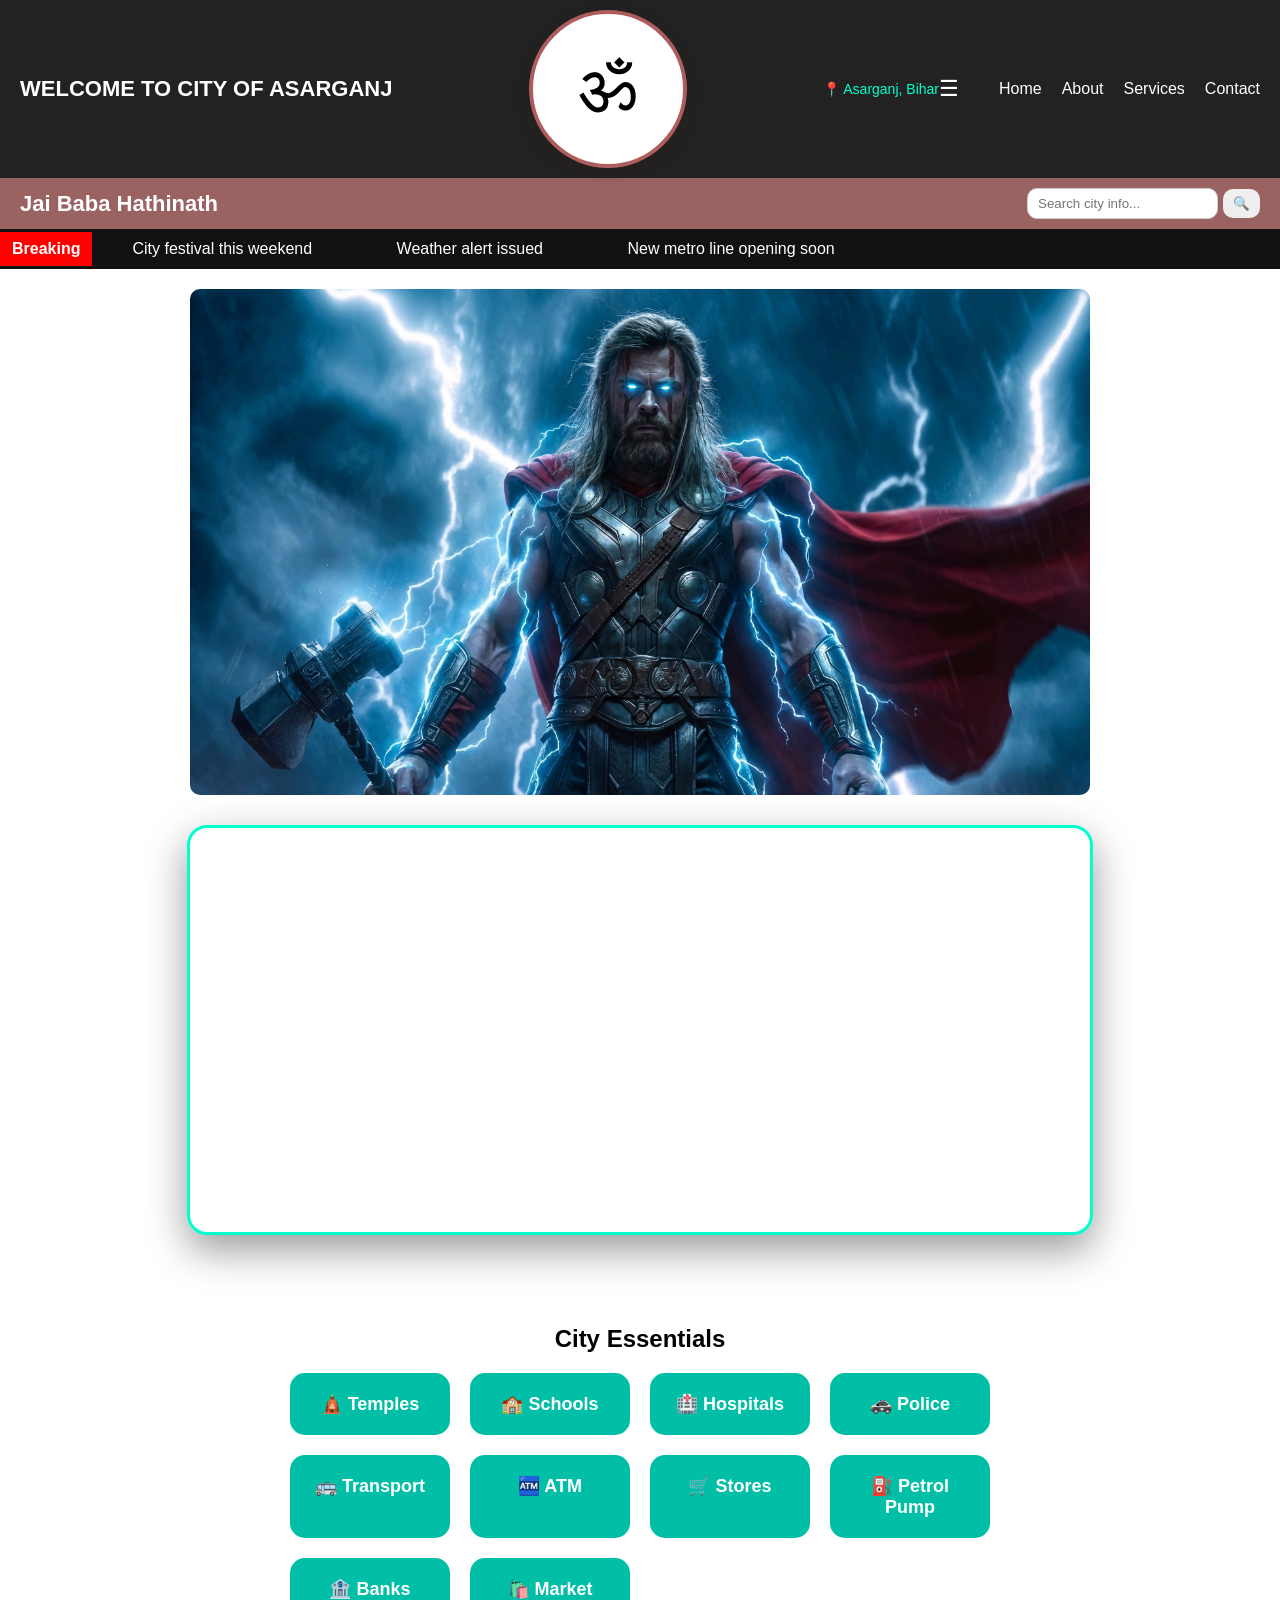
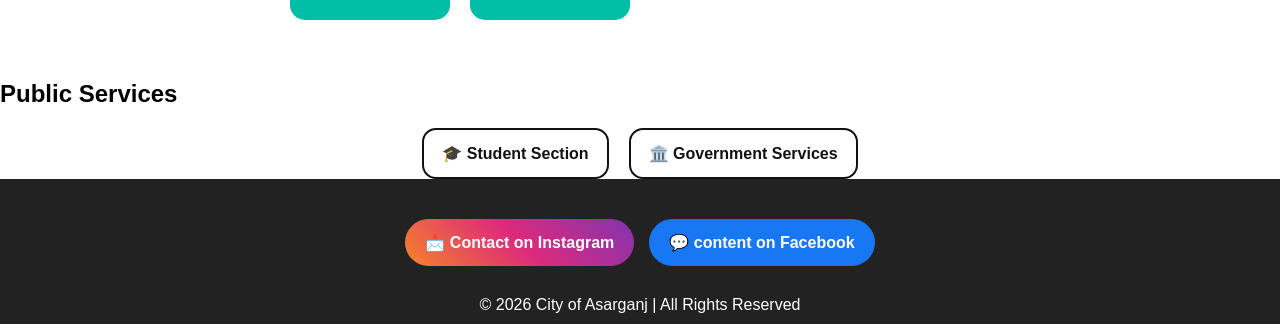
<file: index.html>
<!DOCTYPE html>
<html lang="en">
<head>
    <meta charset="UTF-8">
    <title>City of Asarganj - Official Website</title>

    <meta name="description" content="Asarganj city information, temples, schools, hospitals, maps, etc.">
    <meta name="keywords" content="Asarganj, city, temples, schools, hospitals, Bihar">

    <link rel="stylesheet" href="style.css">
</head>
<body>

<!-- LOADING SCREEN -->
<div id="loader">
    <div class="spinner"></div>
    <p>Loading City Info...</p>
</div>

<!-- MAIN CONTENT -->
<div id="content">

<!-- MAIN NAVBAR -->
<nav class="navbar">
    <div class="logo">WELCOME TO CITY OF ASARGANJ</div>

    <div class="shivay">ॐ</div>

    <div class="location">📍 Asarganj, Bihar</div>

    <div class="menu-icon" onclick="toggleMenu()">☰</div>

    <ul class="nav-links" id="navLinks">
        <li><a href="#">Home</a></li>
        <li><a href="#">About</a></li>
        <li><a href="#">Services</a></li>
        <li><a href="#">Contact</a></li>
    </ul>
</nav>

<!-- SECOND NAVBAR -->
<nav class="navset1">
    <div class="logos">Jai Baba Hathinath</div>

    <div class="search-box">
        <input type="text" placeholder="Search city info...">
        <button>🔍</button>
    </div>
</nav>

<!-- NEWS TICKER -->
<div class="news-ticker">
    <span class="label">Breaking</span>
    <div class="ticker">
        <span>City festival this weekend</span>
        <span>Weather alert issued</span>
        <span>New metro line opening soon</span>
    </div>
</div>

<!-- SLIDER -->
<div class="slider">
    <div class="slides">
        <img src="photo1.jpg" alt="City Photo 1">
        <img src="photo2.jpg" alt="City Photo 2">
        <img src="photo3.jpg" alt="City Photo 3">
        <img src="photo4.jpg" alt="City Photo 4">
    </div>
</div>

<!-- MAP -->
<div class="map-box">
    <iframe
        src="https://www.google.com/maps?q=asarganj&output=embed"
        loading="lazy">
    </iframe>
</div>

<!-- CITY ESSENTIALS -->
<section class="templates">
    <h2>City Essentials</h2>

    <div class="template-grid">
        <a href="temples.html" class="template-btn">🛕 Temples</a>
        <a href="schools.html" class="template-btn">🏫 Schools</a>
        <a href="hospitals.html" class="template-btn">🏥 Hospitals</a>
        <a href="police.html" class="template-btn">🚓 Police</a>
        <a href="transport.html" class="template-btn">🚌 Transport</a>
        <a href="atm.html" class="template-btn">🏧 ATM</a>
        <a href="stores.html" class="template-btn">🛒 Stores</a>
        <a href="petrol.html" class="template-btn">⛽ Petrol Pump</a>
        <a href="banks.html" class="template-btn">🏦 Banks</a>
        <a href="market.html" class="template-btn">🛍️ Market</a>
    </div>
</section>

<!-- STUDENT & GOVERNMENT SECTION -->
<section class="sections">
    <h2>Public Services</h2>

    <div class="section-container">
        <a href="student.html" class="section-btn">🎓 Student Section</a>
        <a href="government.html" class="section-btn">🏛️ Government Services</a>
        
    </div>
</section>


<!-- FOOTER -->
<footer>
    <div class="dm-buttons">
  <a href="https://www.instagram.com/direct/t/your_instagram_id" target="_blank" class="dm-btn insta">
    📩 Contact on Instagram
  </a>

  <a href="https://www.facebook.com/messages/t/your_facebook_id" target="_blank" class="dm-btn fb">
    💬 content on Facebook
  </a>
</div>

    © 2026 City of Asarganj | All Rights Reserved
</footer>

</div>

<!-- BASIC SCRIPT -->
<script>
    window.onload = function () {
        document.getElementById("loader").style.display = "none";
        document.getElementById("content").style.display = "block";
    };

    function toggleMenu() {
        document.getElementById("navLinks").classList.toggle("show");
    }
</script>

</body>
</html>
</file>
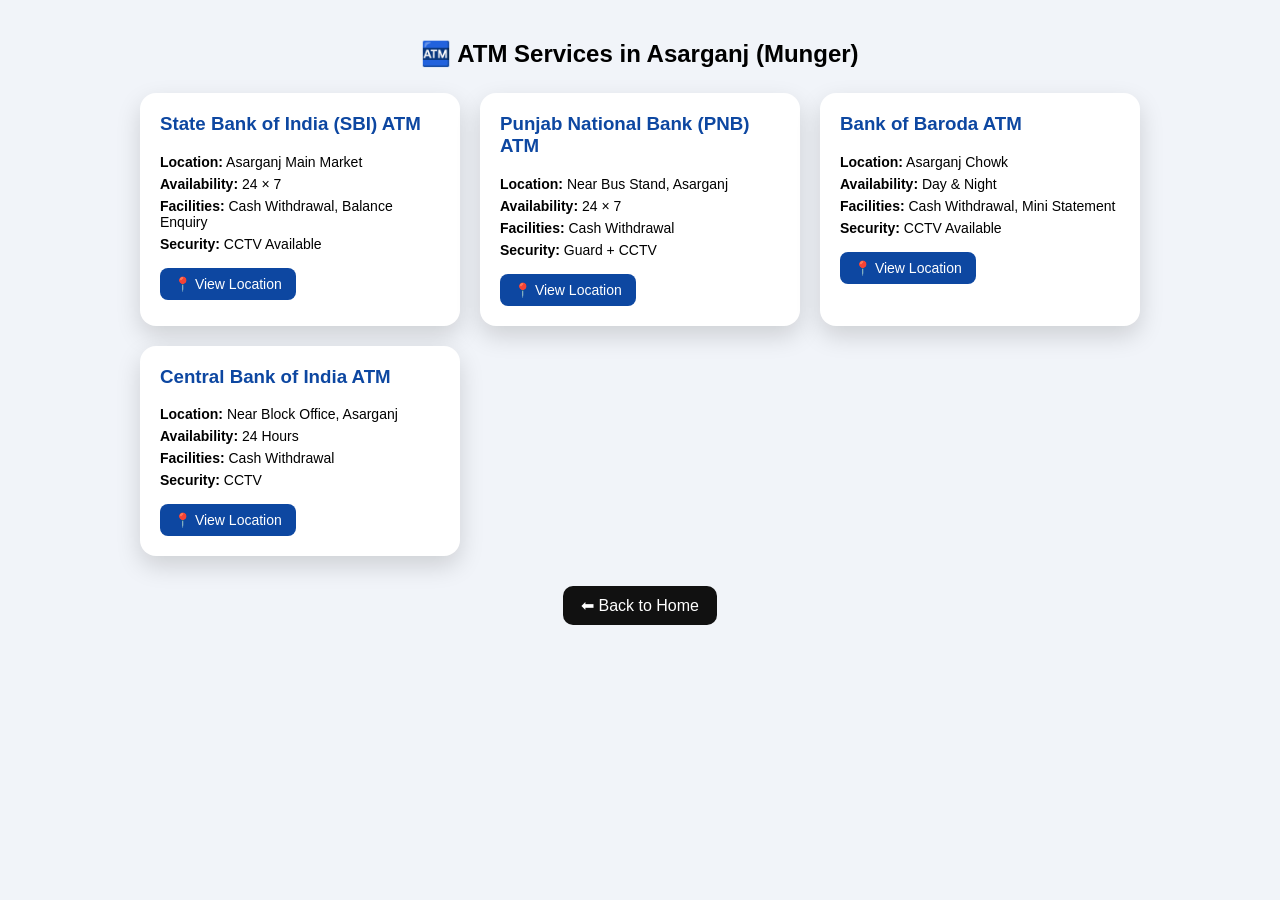
<file: atm.html>
<!DOCTYPE html>
<html lang="en">
<head>
<meta charset="UTF-8">
<title>ATM Services | Asarganj, Munger</title>
<link rel="stylesheet" href="atm.css">
</head>
<body>

<h2 class="page-title">🏧 ATM Services in Asarganj (Munger)</h2>

<div class="atm-list">

  <!-- ATM 1 -->
  <div class="atm-card">
    <h3>State Bank of India (SBI) ATM</h3>
    <p><strong>Location:</strong> Asarganj Main Market</p>
    <p><strong>Availability:</strong> 24 × 7</p>
    <p><strong>Facilities:</strong> Cash Withdrawal, Balance Enquiry</p>
    <p><strong>Security:</strong> CCTV Available</p>

    <a href="https://www.google.com/maps?q=SBI+ATM+Asarganj+Munger+Bihar"
       target="_blank" class="map-btn">📍 View Location</a>
  </div>

  <!-- ATM 2 -->
  <div class="atm-card">
    <h3>Punjab National Bank (PNB) ATM</h3>
    <p><strong>Location:</strong> Near Bus Stand, Asarganj</p>
    <p><strong>Availability:</strong> 24 × 7</p>
    <p><strong>Facilities:</strong> Cash Withdrawal</p>
    <p><strong>Security:</strong> Guard + CCTV</p>

    <a href="https://www.google.com/maps?q=PNB+ATM+Asarganj+Munger+Bihar"
       target="_blank" class="map-btn">📍 View Location</a>
  </div>

  <!-- ATM 3 -->
  <div class="atm-card">
    <h3>Bank of Baroda ATM</h3>
    <p><strong>Location:</strong> Asarganj Chowk</p>
    <p><strong>Availability:</strong> Day & Night</p>
    <p><strong>Facilities:</strong> Cash Withdrawal, Mini Statement</p>
    <p><strong>Security:</strong> CCTV Available</p>

    <a href="https://www.google.com/maps?q=Bank+of+Baroda+ATM+Asarganj+Bihar"
       target="_blank" class="map-btn">📍 View Location</a>
  </div>

  <!-- ATM 4 -->
  <div class="atm-card">
    <h3>Central Bank of India ATM</h3>
    <p><strong>Location:</strong> Near Block Office, Asarganj</p>
    <p><strong>Availability:</strong> 24 Hours</p>
    <p><strong>Facilities:</strong> Cash Withdrawal</p>
    <p><strong>Security:</strong> CCTV</p>

    <a href="https://www.google.com/maps?q=Central+Bank+ATM+Asarganj+Munger"
       target="_blank" class="map-btn">📍 View Location</a>
  </div>

</div>

<a href="index.html" class="back-btn">⬅ Back to Home</a>

</body>
</html>
</file>
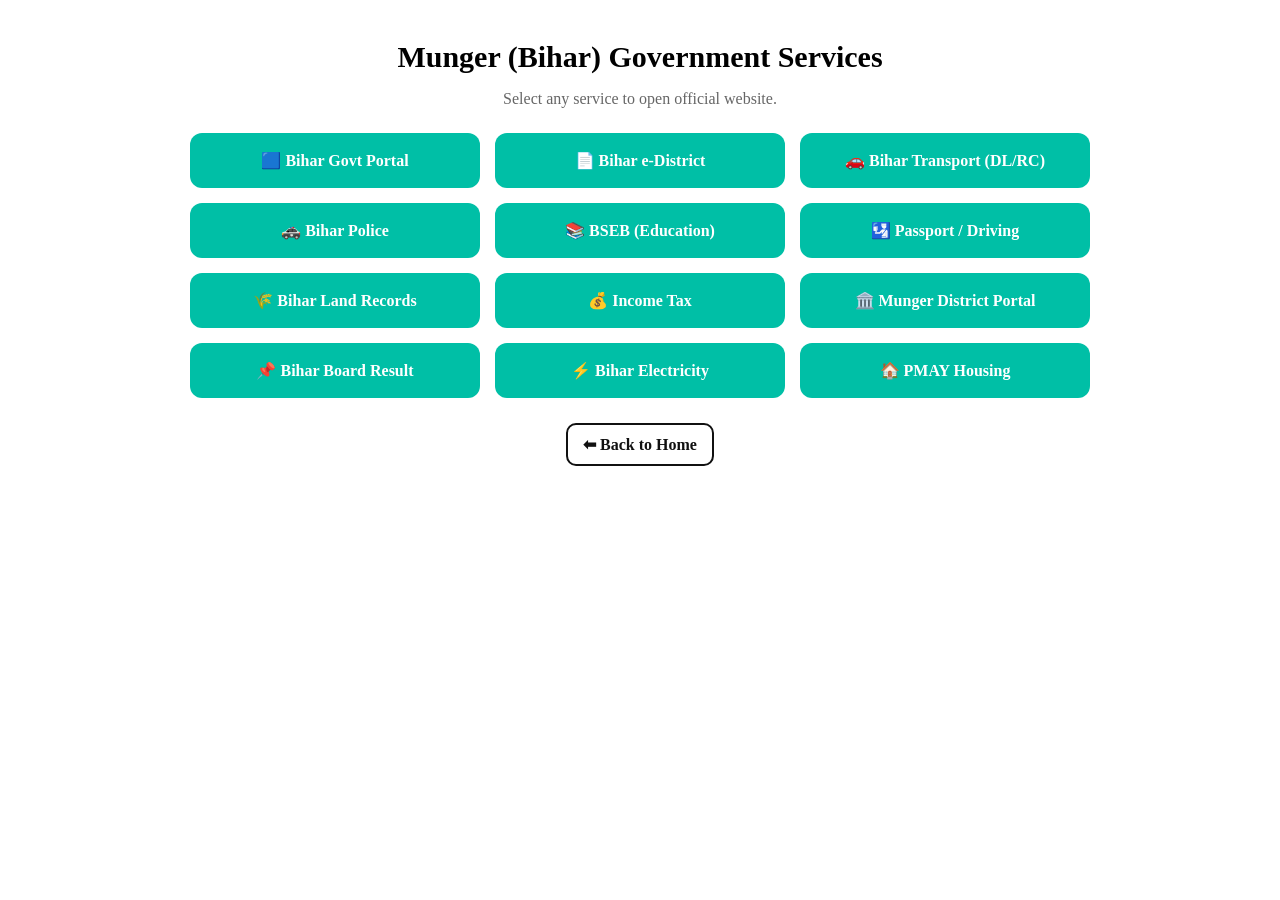
<file: government.html>
<!DOCTYPE html>
<html lang="en">
<head>
  <meta charset="UTF-8">
  <title>Munger Government Services</title>
  <link rel="stylesheet" href="gov-style.css">
</head>
<body>

<div class="gov-container">
  <h1>Munger (Bihar) Government Services</h1>
  <p>Select any service to open official website.</p>

  <div class="gov-grid">

    <a class="gov-btn" href="https://bihar.gov.in/" target="_blank">🟦 Bihar Govt Portal</a>
    <a class="gov-btn" href="https://edistrict.bihar.gov.in/" target="_blank">📄 Bihar e-District</a>
    <a class="gov-btn" href="https://bihartransport.gov.in/" target="_blank">🚗 Bihar Transport (DL/RC)</a>
    <a class="gov-btn" href="https://biharpolice.bihar.gov.in/" target="_blank">🚓 Bihar Police</a>
    <a class="gov-btn" href="https://www.bsebinteredu.in/" target="_blank">📚 BSEB (Education)</a>
    <a class="gov-btn" href="https://parivahan.gov.in/" target="_blank">🛂 Passport / Driving</a>
    <a class="gov-btn" href="https://biharbhumi.bihar.gov.in/" target="_blank">🌾 Bihar Land Records</a>
    <a class="gov-btn" href="https://www.incometax.gov.in/" target="_blank">💰 Income Tax</a>
    <a class="gov-btn" href="https://munger.nic.in/" target="_blank">🏛️ Munger District Portal</a>
    <a class="gov-btn" href="https://www.bsebinteredu.in/" target="_blank">📌 Bihar Board Result</a>
    <a class="gov-btn" href="https://energy.bih.nic.in/" target="_blank">⚡ Bihar Electricity</a>
    <a class="gov-btn" href="https://pmaymis.gov.in/" target="_blank">🏠 PMAY Housing</a>

  </div>

  <a class="back-btn" href="index.html">⬅ Back to Home</a>
</div>

</body>
</html>
</file>
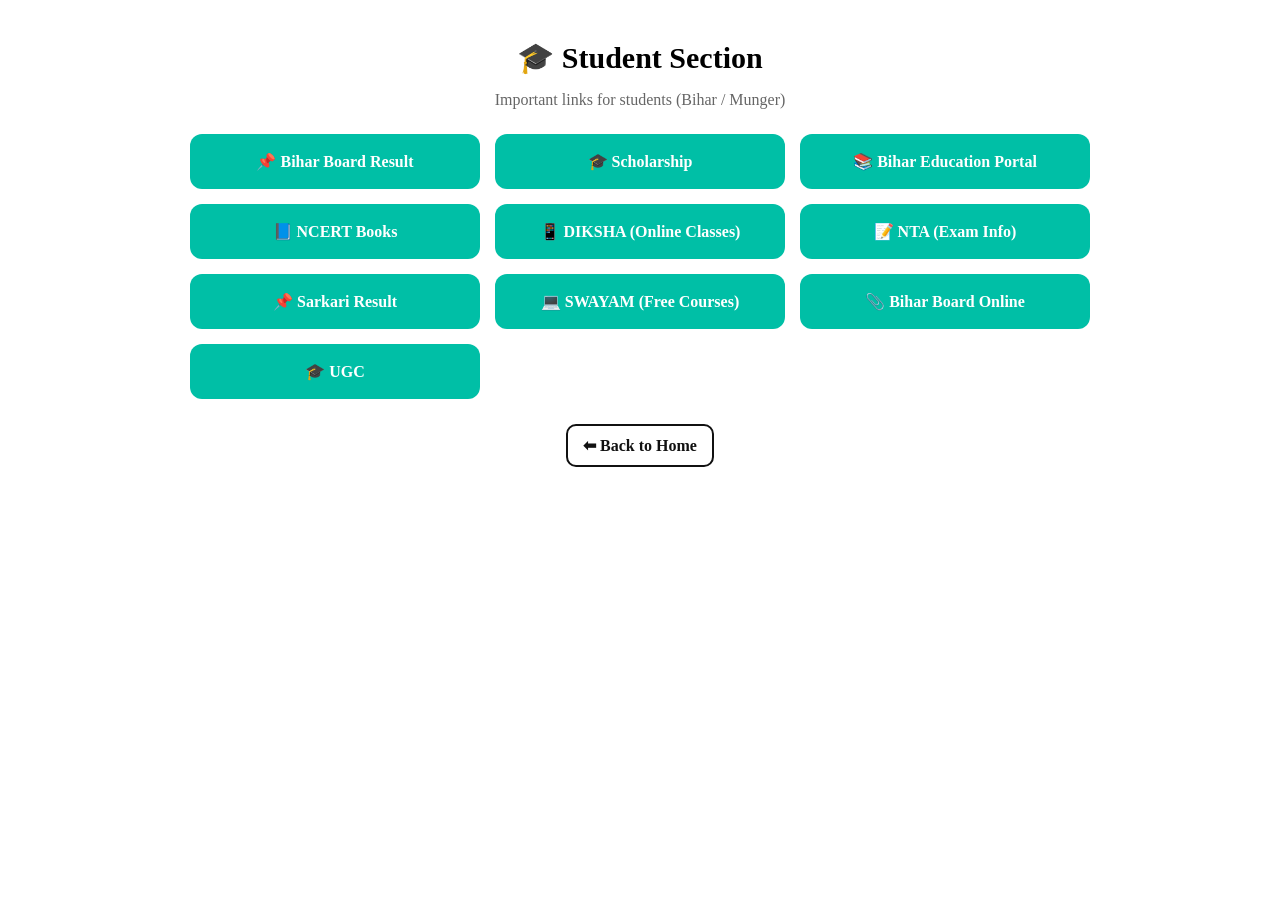
<file: student.html>
<!DOCTYPE html>
<html lang="en">
<head>
  <meta charset="UTF-8">
  <title>Student Section - City of Asarganj</title>
  <link rel="stylesheet" href="student-style.css">
</head>
<body>

<div class="student-container">
  <h1>🎓 Student Section</h1>
  <p>Important links for students (Bihar / Munger)</p>

  <div class="student-grid">

    <a class="student-btn" href="https://biharboardonline.bihar.gov.in/" target="_blank">📌 Bihar Board Result</a>
    <a class="student-btn" href="https://www.bsebscholarship.com/" target="_blank">🎓 Scholarship</a>
    <a class="student-btn" href="https://www.educationbihar.com/" target="_blank">📚 Bihar Education Portal</a>
    <a class="student-btn" href="https://www.ncert.nic.in/" target="_blank">📘 NCERT Books</a>
    <a class="student-btn" href="https://www.diksha.gov.in/" target="_blank">📱 DIKSHA (Online Classes)</a>
    <a class="student-btn" href="https://www.nta.ac.in/" target="_blank">📝 NTA (Exam Info)</a>
    <a class="student-btn" href="https://www.sarkariresult.com/" target="_blank">📌 Sarkari Result</a>
    <a class="student-btn" href="https://www.swayam.gov.in/" target="_blank">💻 SWAYAM (Free Courses)</a>
    <a class="student-btn" href="https://biharboardonline.bihar.gov.in/" target="_blank">📎 Bihar Board Online</a>
    <a class="student-btn" href="https://www.ugc.ac.in/" target="_blank">🎓 UGC</a>

  </div>

  <a class="back-btn" href="index.html">⬅ Back to Home</a>
</div>

</body>
</html>
</file>
<file: style.css>
body {
    margin: 0;
    font-family: Arial, sans-serif;
}

/* ====== NAVBAR ====== */
.navbar {
    display: flex;
    justify-content: space-between;
    align-items: center;
    background-color: #222;
    padding: 10px 20px;
}

.logo {
    color: #fff;
    font-size: 22px;
    font-weight: bold;
}

.nav-links {
    list-style: none;
    display: flex;
    gap: 20px;
}

.nav-links li a {
    color: white;
    text-decoration: none;
    font-size: 16px;
}

.nav-links li a:hover {
    color: #00ffcc;
}

.menu-icon {
    color: #fff;
    font-size: 22px;
    cursor: pointer;
}

/* ====== LOCATION ====== */
.location {
    color: #00ffcc;
    font-size: 14px;
}

/* ====== SECOND NAVBAR ====== */
.navset1 {
    display: flex;
    justify-content: space-between;
    align-items: center;
    padding: 10px 20px;
    background: #9b6262;
}

.logos {
    color: #fff;
    font-size: 22px;
    font-weight: bold;
}

.search-box {
    display: flex;
    align-items: center;
}

.search-box input {
    padding: 7px 10px;
    border-radius: 10px;
    border: 1px solid #ccc;
}

.search-box button {
    padding: 7px 10px;
    border-radius: 10px;
    border: none;
    cursor: pointer;
    margin-left: 5px;
}

/* ====== NEWS TICKER ====== */
.news-ticker {
    display: flex;
    align-items: center;
    background: #111;
    color: white;
    overflow: hidden;
    height: 40px;
    font-family: Arial, sans-serif;
}

.label {
    background: red;
    padding: 8px 12px;
    font-weight: bold;
    white-space: nowrap;
}

.ticker {
    display: inline-block;
    white-space: nowrap;
    animation: scroll 15s linear infinite;
}

.ticker span {
    display: inline-block;
    padding: 0 40px;
}

@keyframes scroll {
    0% { transform: translateX(100%); }
    100% { transform: translateX(-100%); }
}

/* ====== SLIDER ====== */
.slider {
    position: relative;
    width: 100%;
    max-width: 900px;
    margin: 20px auto;
    overflow: hidden;
    border-radius: 10px;
}

.slides {
    display: flex;
    transition: transform 0.15s ease;
}

.slides img {
    width: 100%;
    flex-shrink: 0;
}

/* ====== MAP ====== */
.map-box {
    width: 90%;
    max-width: 900px;
    margin: 30px auto;
    border-radius: 20px;
    overflow: hidden;
    box-shadow: 0 15px 40px rgba(0,0,0,0.4);
    border: 3px solid #00ffcc;
}

.map-box iframe {
    width: 100%;
    height: 400px;
    border: 0;
}

/* ====== CITY ESSENTIALS ====== */
.templates {
    text-align: center;
    padding: 40px;
}

.template-grid {
    display: grid;
    grid-template-columns: repeat(auto-fit, minmax(150px, 1fr));
    gap: 20px;
    max-width: 700px;
    margin: auto;
}

.template-btn {
    background: #00bfa6;
    color: white;
    padding: 20px;
    text-decoration: none;
    border-radius: 15px;
    font-size: 18px;
    font-weight: bold;
    transition: 0.3s;
}

.template-btn:hover {
    background: #008c7a;
    transform: scale(1.05);
}

/* ====== STUDENT & GOV BUTTONS ====== */
.section-container {
    display: flex;
    justify-content: center;
    gap: 20px;
    margin-top: 20px;
}

.section-btn {
    display: inline-flex;
    align-items: center;
    justify-content: center;
    gap: 10px;

    padding: 14px 18px;
    border-radius: 14px;
    border: 2px solid #111;

    background: #fff;
    color: #111;
    font-weight: 700;
    font-size: 16px;

    cursor: pointer;
    text-decoration: none;
    transition: transform 0.3s ease, background 0.3s ease, color 0.3s ease;
}

.section-btn:hover {
    background: #111;
    color: #fff;
    transform: translateY(-3px);
}

.section-btn:active {
    transform: translateY(0px);
}

/* ====== FOOTER ====== */
footer {
    background: #222;
    color: white;
    text-align: center;
    padding: 10px;
}

/* ====== SHIVAY ICON ====== */
.shivay {
    width: 150px;
    height: 150px;
    border-radius: 50%;
    border: 4px solid #ad5d5d;
    display: flex;
    align-items: center;
    justify-content: center;
    font-size: 70px;
    margin: auto;
    background: #fff;
    box-shadow: 0 5px 15px rgba(58, 21, 21, 0.2);
}
.dm-buttons {
  display: flex;
  justify-content: center;
  gap: 15px;
  margin: 30px 0;
}

.dm-btn {
  padding: 14px 20px;
  border-radius: 30px;
  color: #fff;
  font-weight: bold;
  text-decoration: none;
  font-size: 16px;
}

.insta {
  background: linear-gradient(45deg,#f58529,#dd2a7b,#8134af);
}

.fb {
  background: #1877f2;
}
</file>
<file: atm.css>
body {
  font-family: Arial, sans-serif;
  background: #f1f4f9;
  margin: 0;
  padding: 20px;
}

.page-title {
  text-align: center;
  margin-bottom: 25px;
}

.atm-list {
  max-width: 1000px;
  margin: auto;
  display: grid;
  grid-template-columns: repeat(auto-fit, minmax(280px, 1fr));
  gap: 20px;
}

.atm-card {
  background: #fff;
  padding: 20px;
  border-radius: 16px;
  box-shadow: 0 10px 25px rgba(0,0,0,0.15);
  transition: transform 0.3s;
}

.atm-card:hover {
  transform: translateY(-6px);
}

.atm-card h3 {
  margin-top: 0;
  color: #0d47a1;
}

.atm-card p {
  margin: 6px 0;
  font-size: 14px;
}

.map-btn {
  display: inline-block;
  margin-top: 10px;
  padding: 8px 14px;
  background: #0d47a1;
  color: #fff;
  text-decoration: none;
  border-radius: 8px;
  font-size: 14px;
}

.map-btn:hover {
  background: #08306b;
}

.back-btn {
  display: block;
  width: fit-content;
  margin: 30px auto;
  padding: 10px 18px;
  background: #111;
  color: #fff;
  text-decoration: none;
  border-radius: 10px;
}
</file>
<file: gov-style.css>
/* ====== GOVERNMENT PAGE ====== */
.gov-container {
    width: 90%;
    max-width: 900px;
    margin: 40px auto;
    text-align: center;
}

.gov-container h1 {
    font-size: 30px;
    margin-bottom: 10px;
}

.gov-container p {
    color: #666;
    margin-bottom: 25px;
}

.gov-grid {
    display: grid;
    grid-template-columns: repeat(auto-fit, minmax(220px, 1fr));
    gap: 15px;
}

.gov-btn {
    background: #00bfa6;
    color: #fff;
    text-decoration: none;
    padding: 18px;
    border-radius: 12px;
    font-weight: 700;
    font-size: 16px;
    transition: transform 0.3s ease;
}

.gov-btn:hover {
    transform: translateY(-3px);
    background: #008c7a;
}

.back-btn {
    display: inline-block;
    margin-top: 25px;
    padding: 10px 15px;
    text-decoration: none;
    border: 2px solid #111;
    border-radius: 10px;
    color: #111;
    font-weight: 700;
}
</file>
<file: student-style.css>
/* ====== STUDENT PAGE ====== */
.student-container {
    width: 90%;
    max-width: 900px;
    margin: 40px auto;
    text-align: center;
}

.student-container h1 {
    font-size: 30px;
    margin-bottom: 10px;
}

.student-container p {
    color: #666;
    margin-bottom: 25px;
}

.student-grid {
    display: grid;
    grid-template-columns: repeat(auto-fit, minmax(220px, 1fr));
    gap: 15px;
}

.student-btn {
    background: #00bfa6;
    color: #fff;
    text-decoration: none;
    padding: 18px;
    border-radius: 12px;
    font-weight: 700;
    font-size: 16px;
    transition: transform 0.3s ease;
}

.student-btn:hover {
    transform: translateY(-3px);
    background: #008c7a;
}

.back-btn {
    display: inline-block;
    margin-top: 25px;
    padding: 10px 15px;
    text-decoration: none;
    border: 2px solid #111;
    border-radius: 10px;
    color: #111;
    font-weight: 700;
}
</file>
